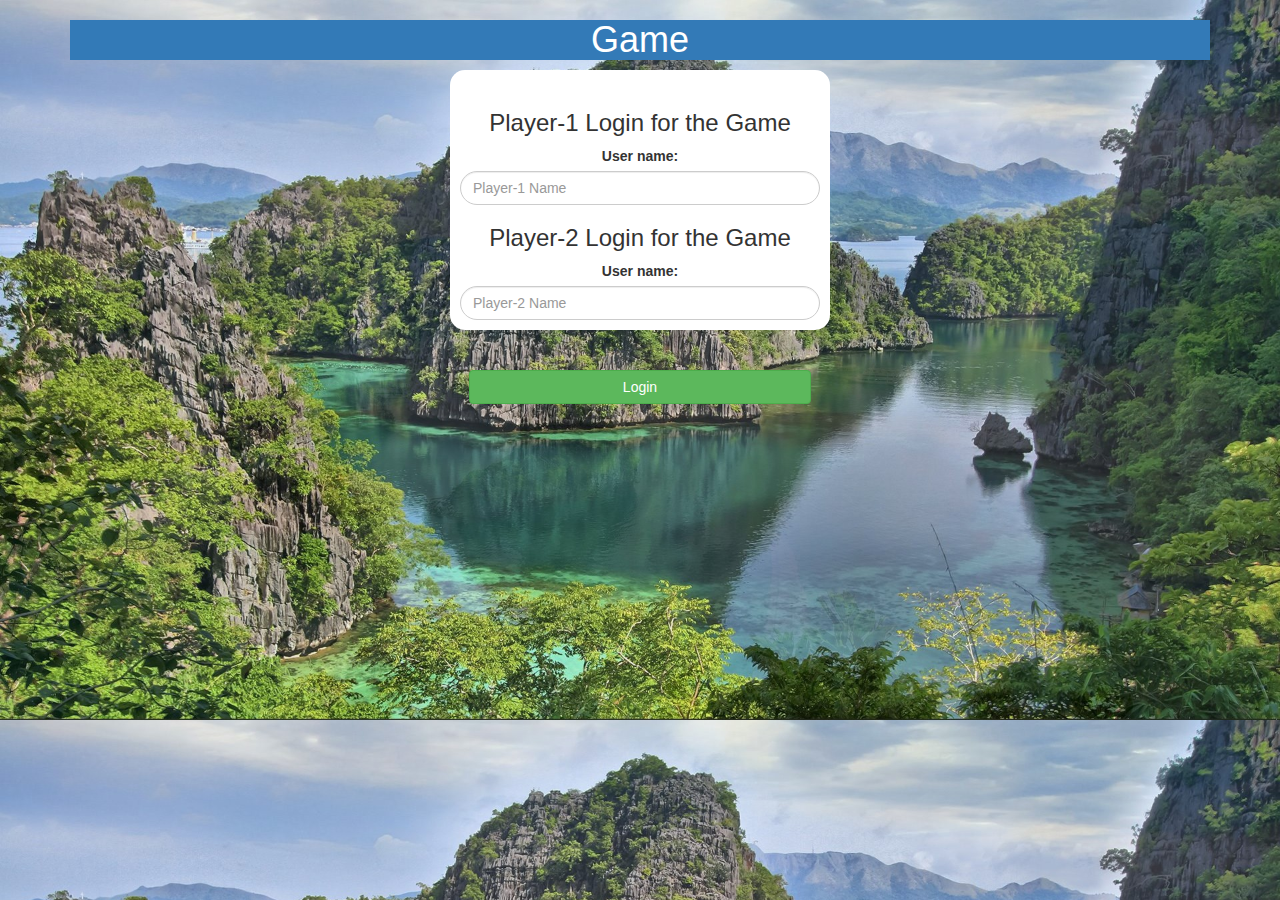
<file: index.html>
<!DOCTYPE html>
<html>
<head>
	<title>Fun with Maths!</title>

<meta name="viewport" content="width=device-width, initial-scale=1">
<link rel="stylesheet" href="https://maxcdn.bootstrapcdn.com/bootstrap/3.4.0/css/bootstrap.min.css">
<script src="https://ajax.googleapis.com/ajax/libs/jquery/3.4.1/jquery.min.js"></script>
<script src="https://maxcdn.bootstrapcdn.com/bootstrap/3.4.0/js/bootstrap.min.js"></script>

<link rel="stylesheet" type="text/css" href="style.css">

<script src="main.js"></script>
</head>
<body>

	<div class="container">
		<center>
			<h1 class="btn-primary">Game</h1>
            <div class="line"></div>
			<div class="col-lg-4 col-sm-8 col-xs-11 login_div1">
				<h3>Player-1 Login for the Game</h3>
				<label>User name:</label>
				<input type="text" id="player_1_name" class="form-control" placeholder="Player-1 Name">
				<br>
				<h3>Player-2 Login for the Game</h3>
				<label>User name:</label>
				<input type="text" id="player_2_name" class="form-control" placeholder="Player-2 Name">
			</div>
				<br>
				<br>
			<button style="width: 30%;" class="btn btn-success" onclick="login()">Login</button>
		</center>
	</div>
</body>
</html>
</file>
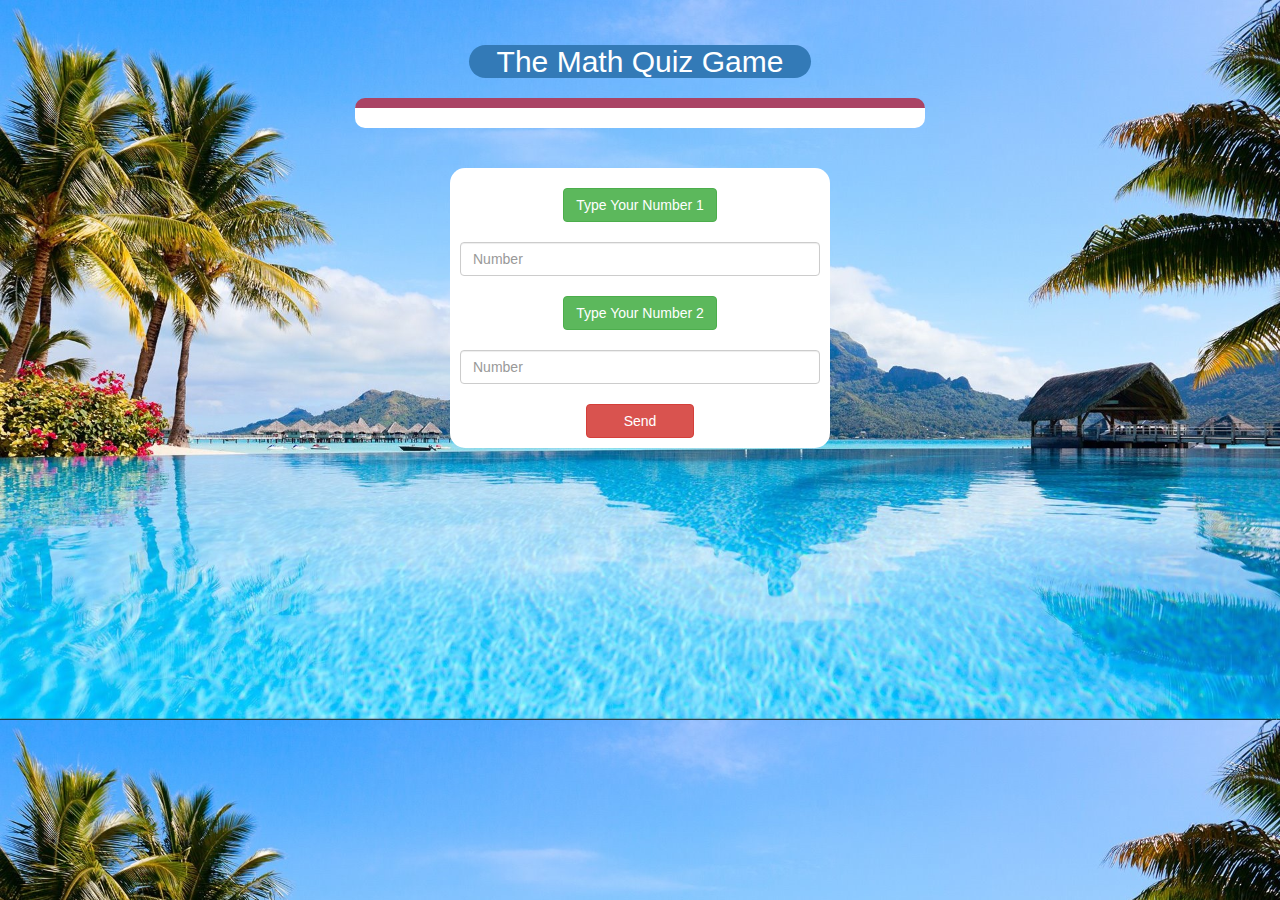
<file: quiz_game.html>
<!DOCTYPE html>
<html>
<head>
	<title>Fun with Maths!</title>

<meta name="viewport" content="width=device-width, initial-scale=1">
<link rel="stylesheet" href="https://maxcdn.bootstrapcdn.com/bootstrap/3.4.0/css/bootstrap.min.css">
<script src="https://ajax.googleapis.com/ajax/libs/jquery/3.4.1/jquery.min.js"></script>
<script src="https://maxcdn.bootstrapcdn.com/bootstrap/3.4.0/js/bootstrap.min.js"></script>

<link rel="stylesheet" type="text/css" href="quiz_game.css">

<script src="quiz_game.js"></script>
</head>
<body>

    <h4 id="player_1_name"></h4> <span id="player_1_score"></span>
    <h4 id="player_2_name"></h4> <span id="player_2_score"></span>

    <div class="container">
        <center>
            <h2 class="btn-primary" style="color: white; width: 30%; border-radius: 30px;">The Math Quiz Game</h1>
            <h3 id="player_question"></h3>
            <h3 id="player_answer"></h3>
            <div id="output" class="col-lg-6">
            </div>
            <br>
            <br>
            <div class="col-lg-4 col-sm-8 col-xs-11 login_div1">
            <label class="btn btn-success" id="no.1">Type Your Number 1</label>
            <br>
            <br>
            <input type="number" id="number1" class="form-control" placeholder="Number">
            <br>
            <label class="btn btn-success" id="no.2">Type Your Number 2</label>
            <br>
            <br>
            <input type="number" id="number2" class="form-control" placeholder="Number">
            <br>
            <button onclick="send()" class="btn btn-danger" style="width: 30%;">Send</button>
            </div>
        </center>
    </div>

    </body>
    </html>
</file>
<file: style.css>
body
{
	background-image: url("background.jfif");
    background-size: cover;
    background-position: inherit;
}

	.login_div1 , .login_div2
	{
		background: white;
		padding: 10px;
        margin-left: 200px;
        margin-right: 200px;
        padding-top: 20px;
		float: none;
		border-radius: 15px;
	}


#player_1_name , #player_2_name
{
	display: inline-block;
	margin-left: 0px;
    border-radius: 100px;
}
#output
{
background: white;
border-radius: 10px;
border-top: 10px solid #AA4465;
padding: 10px;
float: none;
text-align: left;
}

line {
    width: 5px;
    color: blue;
}
</file>
<file: quiz_game.css>
body
{
	background-image: url("background1.jfif");
    background-size: cover;
    background-position: inherit;
}

	.login_div1 , .login_div2
	{
		background: white;
		padding: 10px;
        margin-left: 200px;
        margin-right: 200px;
        padding-top: 20px;
		float: none;
		border-radius: 15px;
	}


#player_1_name , #player_2_name
{
	display: inline-block;
	margin-left: 0px;
    border-radius: 100px;
}
#output
{
background: white;
border-radius: 10px;
border-top: 10px solid #AA4465;
padding: 10px;
float: none;
text-align: left;
}

line {
    width: 5px;
    color: blue;
}
</file>
